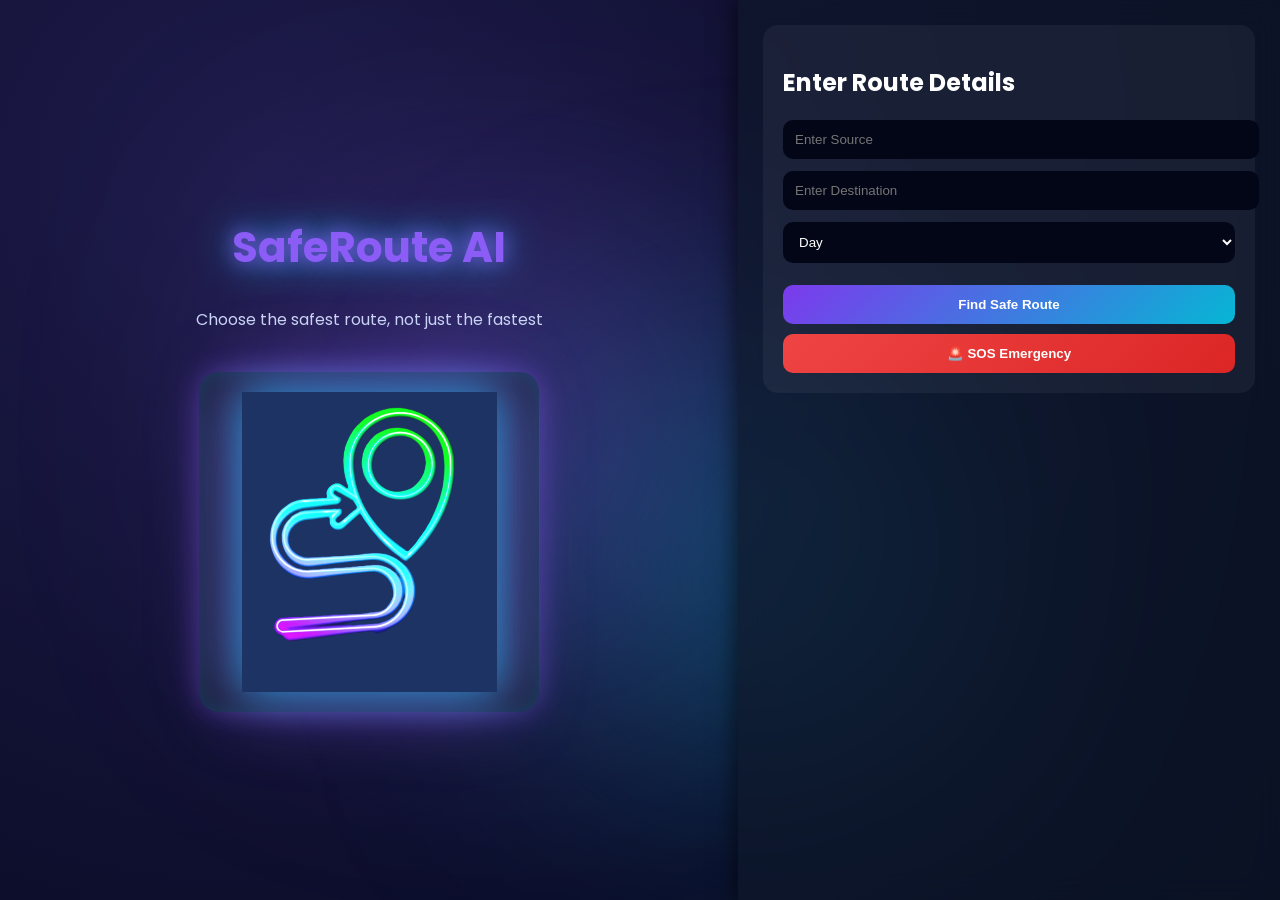
<file: templates/index.html>
<!DOCTYPE html>
<html>
<head>
    <title>SafeRoute AI</title>
    <link rel="stylesheet" href="/static/style.css">

    <!-- Font -->
    <link href="https://fonts.googleapis.com/css2?family=Poppins:wght@300;500;700&display=swap" rel="stylesheet">
</head>

<body>

<div class="main-layout">

    <!-- LEFT SIDE (METRO STYLE HERO) -->
    <div class="left-panel">

         <div class="hero">

    <h1 class="title">SafeRoute AI</h1>
    <p class="tagline">Choose the safest route, not just the fastest</p>

    <!-- ANIMATED IMAGE -->
    <div class="image-wrapper">

    <div class="logo-box">
        <img src="/static/map.png" class="hero-image">
    </div>

</div>

</div>

    </div>

    <!-- RIGHT SIDE (FORM) -->
    <div class="right-panel">

        <div class="container">

            <h2>Enter Route Details</h2>

            <div class="autocomplete">
                <input id="source" placeholder="Enter Source" oninput="getSuggestions('source')">
                <div id="sourceList" class="suggestions"></div>
            </div>

            <div class="autocomplete">
                <input id="destination" placeholder="Enter Destination" oninput="getSuggestions('destination')">
                <div id="destinationList" class="suggestions"></div>
            </div>

            <select id="time">
                <option value="Day">Day</option>
                <option value="Night">Night</option>
            </select>

            <button onclick="goToLoading()">Find Safe Route</button>
            <button class="sos" onclick="sendSOS()">🚨 SOS Emergency</button>

        </div>

    </div>

</div>

<script src="/static/script.js"></script>

<script>
function goToLoading() {
    let source = document.getElementById("source").value.trim();
    let destination = document.getElementById("destination").value.trim();
    let time = document.getElementById("time").value;

    if (!source || !destination) {
        alert("Please enter both source and destination");
        return;
    }

    window.location.href =
        `/loading?source=${encodeURIComponent(source)}&destination=${encodeURIComponent(destination)}&time=${time}`;
}
</script>

</body>
</html>
</file>
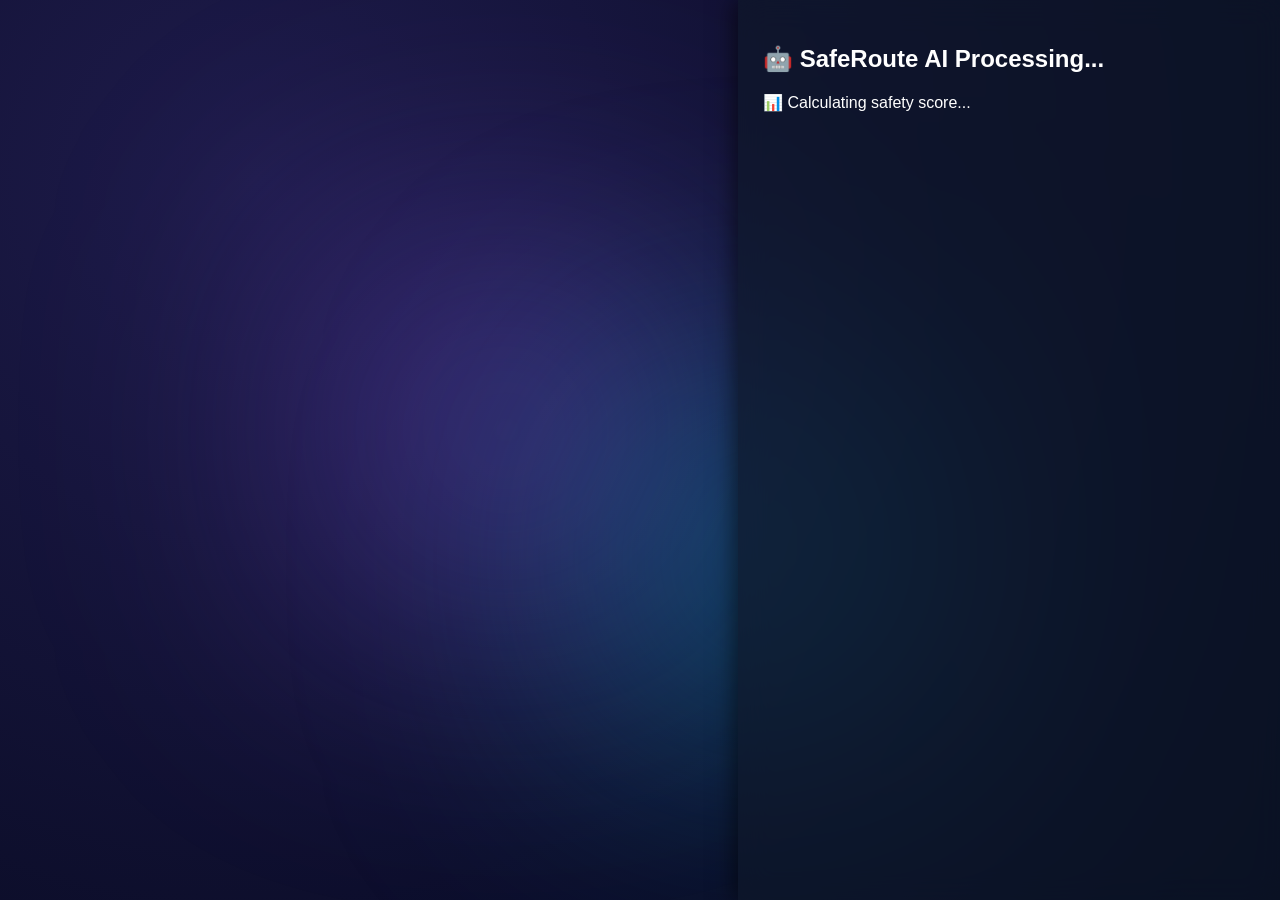
<file: templates/loading.html>
<!DOCTYPE html>
<html>
<head>
    <title>Analyzing Route</title>
    <link rel="stylesheet" href="/static/style.css">
</head>

<body>

<div class="main-layout">

    <!-- LEFT SIDE MAP -->
    <div class="left-panel">
        <iframe id="mapFrame"></iframe>
    </div>

    <!-- RIGHT SIDE LOADING -->
    <div class="right-panel">

        <h2>🤖 SafeRoute AI Processing...</h2>
        <p id="stepText">Initializing analysis...</p>

        <div class="spinner"></div>

        <div class="progress">
            <div class="progress-fill"></div>
        </div>

    </div>

</div>

<script>

let params = new URLSearchParams(window.location.search);

let source = params.get("source");
let destination = params.get("destination");
let time = params.get("time");

// 🗺️ SHOW MAP
document.getElementById("mapFrame").src =
    `https://www.google.com/maps?q=${source} to ${destination}&output=embed`;

// 🔄 AI TEXT STEPS
let steps = [
    "🔍 Checking location safety...",
    "📊 Calculating safety score...",
    "🚦 Evaluating crowd density...",
    "🧠 Finding safest route..."
];

let i = 0;
setInterval(() => {
    document.getElementById("stepText").innerText = steps[i];
    i = (i + 1) % steps.length;
}, 600);

// ⏩ REDIRECT
setTimeout(() => {
    window.location.href =
        `/result?source=${source}&destination=${destination}&time=${time}`;
}, 3000);

</script>

</body>
</html>
</file>
<file: static/style.css>
/* 🌌 GLOBAL */
body {
    margin: 0;
    font-family: 'Poppins', sans-serif;
    background: radial-gradient(circle at 20% 20%, #1e1b4b, #020617);
    color: white;
    overflow-x: hidden;
}

/* ✨ BACKGROUND GLOW (FIXED) */
body::before,
body::after {
    content: "";
    position: fixed;
    width: 500px;
    height: 500px;
    filter: blur(120px);
    animation: bgPulse 6s infinite alternate;

    pointer-events: none;   /* 🔥 IMPORTANT FIX */
    z-index: 0;
}

body::before {
    background: radial-gradient(circle, rgba(139,92,246,0.4), transparent);
    top: 20%;
    left: 20%;
}

body::after {
    background: radial-gradient(circle, rgba(6,182,212,0.4), transparent);
    bottom: 10%;
    right: 20%;
}

@keyframes bgPulse {
    0% { transform: scale(1); }
    100% { transform: scale(1.2); }
}

/* 🌐 LAYOUT */
.main-layout {
    display: flex;
    height: 100vh;
}

/* LEFT PANEL */
.left-panel {
    width: 60%;
    display: flex;
    justify-content: center;
    align-items: center;
    position: relative;
    z-index: 1;
}

/* HERO */
.hero {
    text-align: center;
}

.title {
    font-size: 42px;
    color: #8b5cf6;
    text-shadow: 0 0 20px #8b5cf6, 0 0 40px #06b6d4;
}

.tagline {
    color: #cbd5f5;
}

/* LOGO BOX */
.image-wrapper {
    display: flex;
    justify-content: center;
    margin-top: 40px;
}

.logo-box {
    width: 340px;
    height: 340px;
    display: flex;
    justify-content: center;
    align-items: center;
    border-radius: 20px;

    background: rgba(30, 41, 59, 0.6);
    backdrop-filter: blur(12px);

    box-shadow:
        0 0 30px rgba(139,92,246,0.4),
        inset 0 0 20px rgba(6,182,212,0.2);
}

.hero-image {
    width: 75%;
    object-fit: contain;
    mix-blend-mode: lighten;

    filter:
        drop-shadow(0 0 20px rgba(6,182,212,0.7))
        drop-shadow(0 0 35px rgba(139,92,246,0.7));
}

/* RIGHT PANEL */
.right-panel {
    width: 40%;
    padding: 25px;
    backdrop-filter: blur(15px);
    background: rgba(15, 23, 42, 0.7);
    box-shadow: -5px 0 20px rgba(0,0,0,0.5);

    position: relative;
    z-index: 5;   /* 🔥 IMPORTANT */
}

/* CONTAINER */
.container {
    background: rgba(255,255,255,0.05);
    padding: 20px;
    border-radius: 15px;
}

/* INPUT */
input, select {
    width: 100%;
    padding: 12px;
    margin-bottom: 12px;
    border-radius: 10px;
    border: none;
    background: #020617;
    color: white;

    position: relative;
    z-index: 10;   /* 🔥 IMPORTANT */
}

/* BUTTON */
button {
    width: 100%;
    padding: 12px;
    margin-top: 10px;
    border-radius: 10px;
    border: none;
    font-weight: bold;
    background: linear-gradient(135deg, #7c3aed, #06b6d4);
    color: white;
    cursor: pointer;
}

button:hover {
    transform: scale(1.05);
}

/* SOS */
.sos {
    background: linear-gradient(135deg, #ef4444, #dc2626);
}

/* AUTOCOMPLETE */
.autocomplete {
    position: relative;
}

.suggestions {
    position: absolute;
    width: 100%;
    background: #020617;
    border-radius: 10px;
    box-shadow: 0 0 10px #7c3aed;
    z-index: 1000;
    max-height: 150px;
    overflow-y: auto;
    display: none;
}

.suggestions div {
    padding: 10px;
}

.suggestions div:hover {
    background: #1e293b;
    cursor: pointer;
}

/* RESPONSIVE */
@media (max-width: 768px) {
    .main-layout {
        flex-direction: column;
    }

    .left-panel,
    .right-panel {
        width: 100%;
    }
}
/* MAP FIX */
#mapFrame {
    width: 100%;
    height: 100%;
    border: none;
}

/* If map is inside a container */
.map-container {
    width: 100%;
    height: 100vh;   /* full screen height */
    display: flex;
}
/* SAFE BOX */
.safe-box {
    margin-top: 15px;
    padding: 15px;
    border-radius: 12px;
    background: rgba(6,182,212,0.1);
    border: 1px solid #06b6d4;
    box-shadow: 0 0 10px rgba(6,182,212,0.4);
}

/* ROUTE OPTIONS */
.route-options {
    margin-top: 15px;
}

.route-option {
    padding: 10px;
    border-radius: 8px;
    margin-bottom: 8px;
    font-weight: bold;
}

.route-option.safe {
    background: rgba(34,197,94,0.2);
    border-left: 5px solid #22c55e;
}

.route-option.risky {
    background: rgba(239,68,68,0.2);
    border-left: 5px solid #ef4444;
}

/* LEGEND */
.legend {
    margin-top: 10px;
    font-size: 14px;
    color: #cbd5f5;
}
</file>
